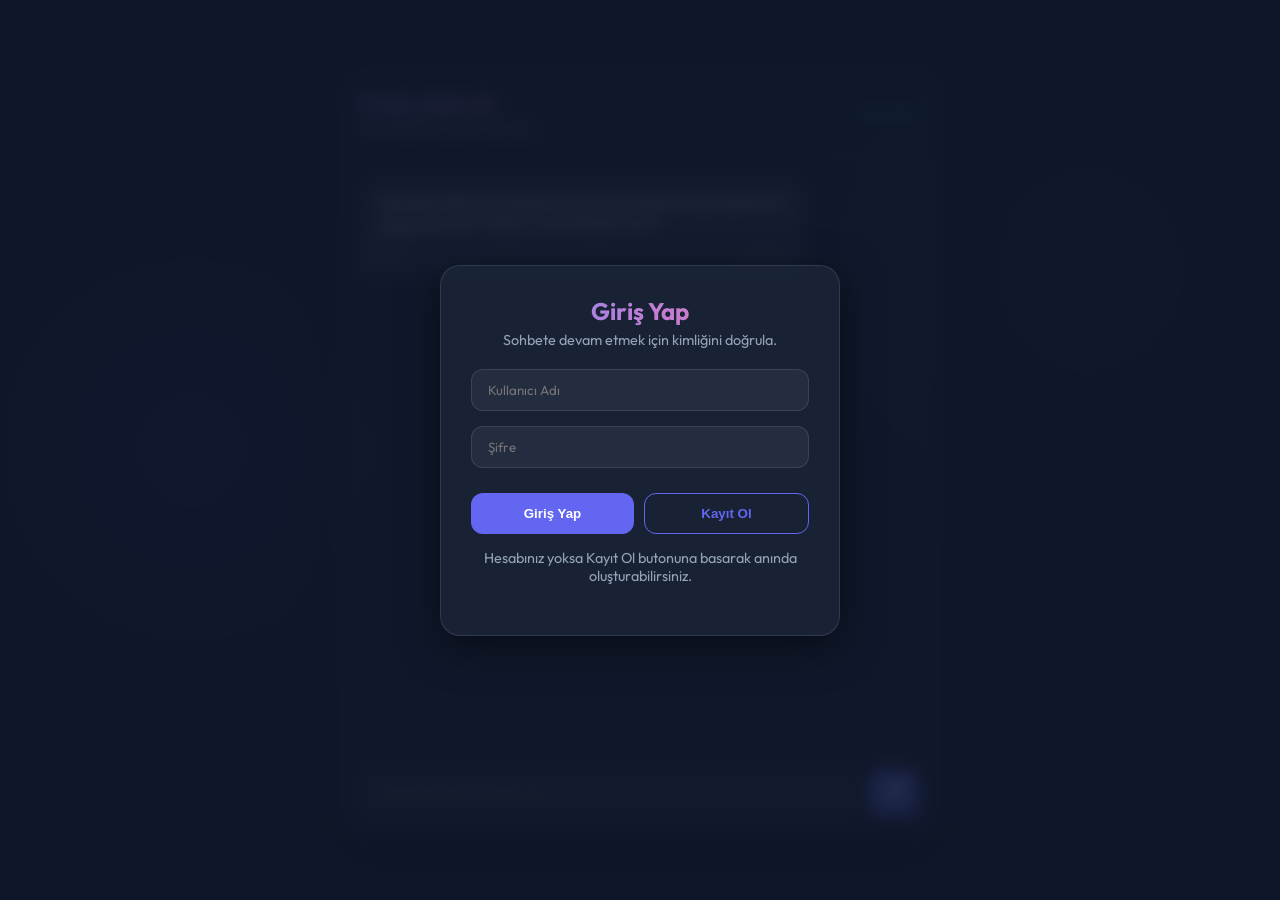
<file: frontend/index.html>
<!DOCTYPE html>
<html lang="tr">
<head>
    <meta charset="UTF-8">
    <meta name="viewport" content="width=device-width, initial-scale=1.0">
    <title>Psikochat-AI | Empatik Asistan</title>
    <link href="https://fonts.googleapis.com/css2?family=Outfit:wght@300;400;600&display=swap" rel="stylesheet">
    <link rel="stylesheet" href="style.css">
</head>
<body>
    <!-- Auth Modal Overlay -->
    <div id="auth-modal" class="auth-modal">
        <div class="auth-card">
            <h2>Giriş Yap</h2>
            <p>Sohbete devam etmek için kimliğini doğrula.</p>
            <input type="text" id="auth-user" placeholder="Kullanıcı Adı" autocomplete="off"/>
            <input type="password" id="auth-pass" placeholder="Şifre" autocomplete="off"/>
            <div class="auth-error hidden" id="auth-error"></div>
            <div class="auth-buttons">
                <button class="btn-primary" id="btn-login">Giriş Yap</button>
                <button class="btn-outline" id="btn-register">Kayıt Ol</button>
            </div>
            <p class="rate-note">Hesabınız yoksa Kayıt Ol butonuna basarak anında oluşturabilirsiniz.</p>
        </div>
    </div>

    <div class="chat-container">
        <header class="chat-header">
            <div class="logo-area">
                <h1>Psikochat-AI</h1>
                <p class="subtitle">Seni dinlemek için buradayım.</p>
            </div>
            <div class="status-indicator">
                <span class="pulse"></span> Online
            </div>
        </header>
        
        <div id="emergency-alert" class="emergency-alert hidden">
            <strong>Acil Durum Bildirimi:</strong> <span id="emergency-text"></span>
        </div>

        <main id="chat-window" class="chat-window">
            <div class="message system-message">
                Merhaba! Ben sana destek olmak için tasarlanmış empatik bir yapay zekayım. Bugün nasıl hissediyorsun?
                <div class="meta">Psikochat</div>
            </div>
        </main>

        <footer class="chat-input-area">
            <input type="text" id="user-input" placeholder="Düşüncelerini buraya yaz..." autocomplete="off"/>
            <button id="send-btn" class="send-btn">
                <svg viewBox="0 0 24 24" width="24" height="24" stroke="currentColor" stroke-width="2" fill="none" stroke-linecap="round" stroke-linejoin="round" class="css-i6dzq1"><line x1="22" y1="2" x2="11" y2="13"></line><polygon points="22 2 15 22 11 13 2 9 22 2"></polygon></svg>
            </button>
        </footer>
    </div>
    <script src="app.js"></script>
</body>
</html>
</file>
<file: frontend/style.css>
:root {
    --bg-color: #0f172a;
    --chat-bg: rgba(30, 41, 59, 0.7);
    --text-primary: #f8fafc;
    --text-secondary: #94a3b8;
    --accent-color: #6366f1;
    --accent-hover: #4f46e5;
    --message-user: rgba(99, 102, 241, 0.85);
    --message-system: rgba(51, 65, 85, 0.85);
    --danger-color: #ef4444;
}

* {
    box-sizing: border-box;
    margin: 0;
    padding: 0;
}

body {
    font-family: 'Outfit', sans-serif;
    background: var(--bg-color);
    background-image: radial-gradient(circle at 15% 50%, rgba(99, 102, 241, 0.15), transparent 25%),
                      radial-gradient(circle at 85% 30%, rgba(236, 72, 153, 0.1), transparent 25%);
    color: var(--text-primary);
    display: flex;
    justify-content: center;
    align-items: center;
    height: 100vh;
    animation: fadeIn 1s ease-in-out;
}

.chat-container {
    width: 90%;
    max-width: 600px;
    height: 85vh;
    background: var(--chat-bg);
    backdrop-filter: blur(16px);
    -webkit-backdrop-filter: blur(16px);
    border-radius: 24px;
    border: 1px solid rgba(255, 255, 255, 0.05);
    display: flex;
    flex-direction: column;
    box-shadow: 0 25px 50px -12px rgba(0, 0, 0, 0.5);
    overflow: hidden;
}

.chat-header {
    padding: 20px;
    display: flex;
    justify-content: space-between;
    align-items: center;
    border-bottom: 1px solid rgba(255, 255, 255, 0.05);
}

.logo-area h1 {
    font-size: 1.5rem;
    font-weight: 600;
    letter-spacing: -0.5px;
    background: linear-gradient(to right, #818cf8, #f472b6);
    -webkit-background-clip: text;
    -webkit-text-fill-color: transparent;
}

.subtitle {
    font-size: 0.85rem;
    color: var(--text-secondary);
}

.status-indicator {
    display: flex;
    align-items: center;
    font-size: 0.85rem;
    color: #10b981;
}

.pulse {
    width: 8px;
    height: 8px;
    background-color: #10b981;
    border-radius: 50%;
    margin-right: 8px;
    box-shadow: 0 0 0 0 rgba(16, 185, 129, 0.7);
    animation: pulse 2s infinite;
}

.emergency-alert {
    background-color: rgba(239, 68, 68, 0.2);
    border-left: 4px solid var(--danger-color);
    padding: 12px 20px;
    font-size: 0.9rem;
    color: #fca5a5;
    transition: all 0.3s ease;
}

.emergency-alert.hidden {
    display: none;
}

.chat-window {
    flex-grow: 1;
    padding: 20px;
    overflow-y: auto;
    display: flex;
    flex-direction: column;
    gap: 16px;
    scroll-behavior: smooth;
}

.chat-window::-webkit-scrollbar {
    width: 6px;
}
.chat-window::-webkit-scrollbar-thumb {
    background: rgba(255, 255, 255, 0.1);
    border-radius: 10px;
}

.message {
    max-width: 80%;
    padding: 14px 18px;
    border-radius: 18px;
    font-size: 0.95rem;
    line-height: 1.5;
    position: relative;
    animation: slideUp 0.4s cubic-bezier(0.16, 1, 0.3, 1);
    word-wrap: break-word;
}

.user-message {
    align-self: flex-end;
    background: var(--message-user);
    border-bottom-right-radius: 4px;
    box-shadow: 0 4px 15px rgba(99, 102, 241, 0.2);
}

.system-message {
    align-self: flex-start;
    background: var(--message-system);
    border-bottom-left-radius: 4px;
    box-shadow: 0 4px 15px rgba(0, 0, 0, 0.1);
}

.meta {
    font-size: 0.7rem;
    color: rgba(255, 255, 255, 0.5);
    margin-top: 8px;
    text-align: right;
}

.meta-tags {
    font-size: 0.7rem;
    margin-top: 8px;
    display: flex;
    gap: 6px;
}
.tag {
    background: rgba(0, 0, 0, 0.2);
    padding: 2px 6px;
    border-radius: 4px;
}

.chat-input-area {
    padding: 16px 20px;
    border-top: 1px solid rgba(255, 255, 255, 0.05);
    display: flex;
    gap: 12px;
}

#user-input {
    flex-grow: 1;
    background: rgba(255, 255, 255, 0.05);
    border: 1px solid rgba(255, 255, 255, 0.1);
    padding: 14px 16px;
    border-radius: 12px;
    color: var(--text-primary);
    font-size: 0.95rem;
    outline: none;
    transition: all 0.2s ease;
}

#user-input:focus {
    border-color: var(--accent-color);
    background: rgba(255, 255, 255, 0.08);
}

.send-btn {
    background: var(--accent-color);
    color: white;
    border: none;
    width: 50px;
    border-radius: 12px;
    cursor: pointer;
    display: flex;
    justify-content: center;
    align-items: center;
    transition: all 0.2s ease;
}

.send-btn:hover {
    background: var(--accent-hover);
    transform: translateY(-2px);
    box-shadow: 0 4px 15px rgba(99, 102, 241, 0.4);
}

.send-btn:active {
    transform: translateY(0);
}

/* Typing Indicator */
.typing-indicator {
    display: inline-flex;
    gap: 4px;
    align-items: center;
    padding: 4px 8px;
}

.typing-indicator span {
    width: 6px;
    height: 6px;
    background: var(--text-secondary);
    border-radius: 50%;
    animation: typing 1.4s infinite ease-in-out both;
}

.typing-indicator span:nth-child(1) { animation-delay: -0.32s; }
.typing-indicator span:nth-child(2) { animation-delay: -0.16s; }

/* Animations */
@keyframes pulse {
    0% { transform: scale(0.95); box-shadow: 0 0 0 0 rgba(16, 185, 129, 0.7); }
    70% { transform: scale(1); box-shadow: 0 0 0 6px rgba(16, 185, 129, 0); }
    100% { transform: scale(0.95); box-shadow: 0 0 0 0 rgba(16, 185, 129, 0); }
}

@keyframes slideUp {
    from { opacity: 0; transform: translateY(10px); }
    to { opacity: 1; transform: translateY(0); }
}

@keyframes fadeIn {
    from { opacity: 0; }
    to { opacity: 1; }
}

@keyframes typing {
    0%, 80%, 100% { transform: scale(0); }
    40% { transform: scale(1); }
}

/* Auth Modal Styles */
.auth-modal {
    position: fixed;
    top: 0; left: 0; width: 100%; height: 100%;
    background: rgba(15, 23, 42, 0.85);
    backdrop-filter: blur(8px);
    z-index: 1000;
    display: flex;
    justify-content: center;
    align-items: center;
    transition: opacity 0.3s ease;
}

.auth-modal.hidden {
    opacity: 0;
    pointer-events: none;
}

.auth-card {
    background: var(--chat-bg);
    border: 1px solid rgba(255, 255, 255, 0.1);
    border-radius: 20px;
    padding: 30px;
    width: 90%;
    max-width: 400px;
    box-shadow: 0 10px 40px rgba(0,0,0,0.5);
    text-align: center;
}

.auth-card h2 {
    margin-bottom: 5px;
    background: linear-gradient(to right, #818cf8, #f472b6);
    -webkit-background-clip: text;
    -webkit-text-fill-color: transparent;
}

.auth-card p {
    font-size: 0.9rem;
    color: var(--text-secondary);
    margin-bottom: 20px;
}

.auth-card input {
    width: 100%;
    background: rgba(255, 255, 255, 0.05);
    border: 1px solid rgba(255, 255, 255, 0.1);
    padding: 12px 16px;
    border-radius: 12px;
    color: var(--text-primary);
    font-family: inherit;
    margin-bottom: 15px;
    outline: none;
}

.auth-card input:focus { border-color: var(--accent-color); }

.auth-buttons {
    display: flex;
    gap: 10px;
    margin-top: 10px;
}

.auth-buttons button {
    flex: 1;
    padding: 12px;
    border-radius: 12px;
    border: none;
    cursor: pointer;
    font-weight: 600;
    transition: all 0.2s ease;
}

.btn-primary {
    background: var(--accent-color);
    color: white;
}
.btn-primary:hover { background: var(--accent-hover); }

.btn-outline {
    background: transparent;
    border: 1px solid var(--accent-color) !important;
    color: var(--accent-color);
}
.btn-outline:hover { background: rgba(99, 102, 241, 0.1); }

.auth-error {
    color: var(--danger-color);
    font-size: 0.85rem;
    margin-bottom: 10px;
    text-align: left;
}
.rate-note { font-size: 0.75rem; margin-top: 15px !important; }
</file>
